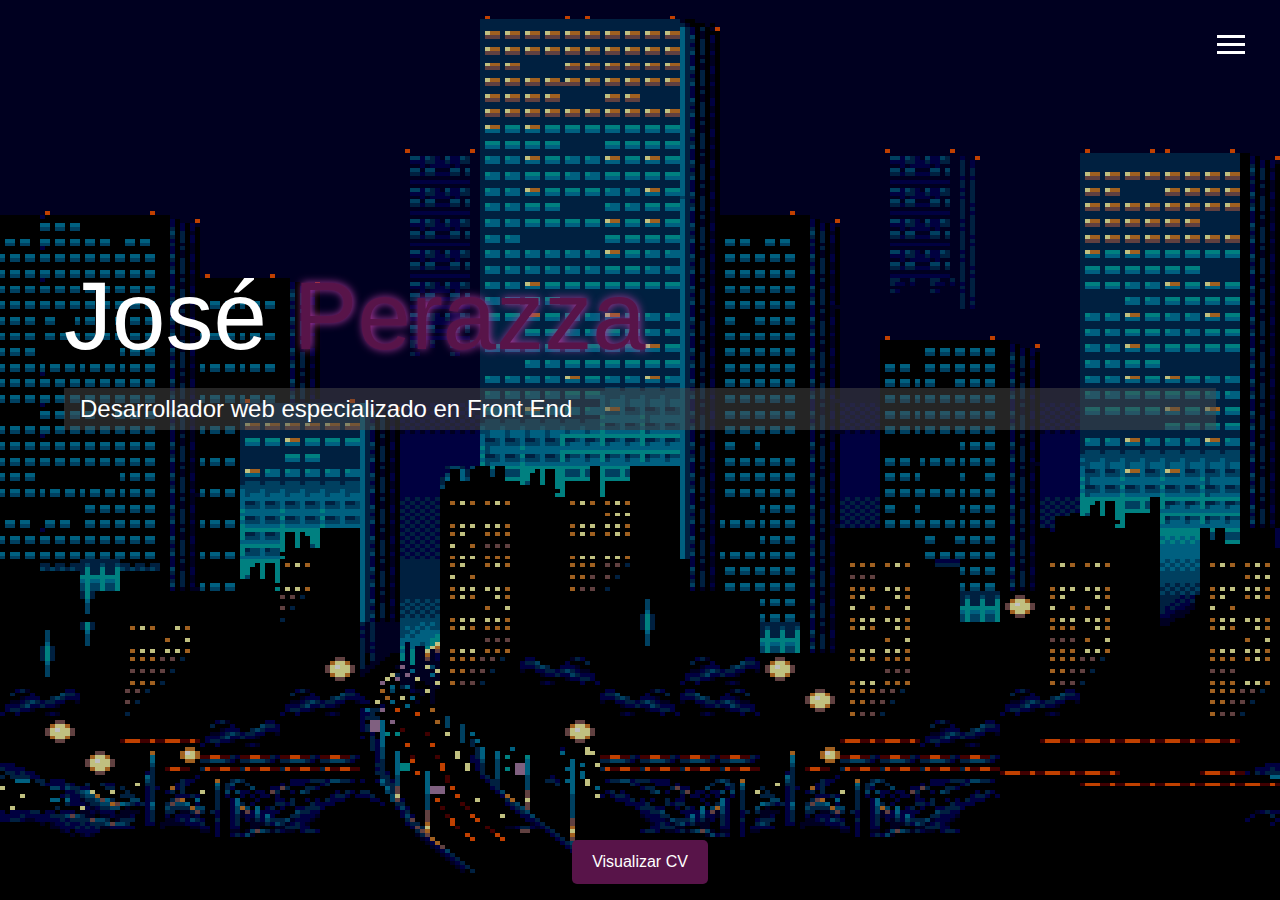
<file: index.html>
<!DOCTYPE html>
<html lang="es">

<head>
  <meta charset="UTF-8">
  <meta name="viewport" content="width=device-width, initial-scale=1.0">
  <meta http-equiv="X-UA-Compatible" content="ie=edge">
  <link rel="stylesheet" href="https://use.fontawesome.com/releases/v5.2.0/css/all.css" integrity="sha384-hWVjflwFxL6sNzntih27bfxkr27PmbbK/iSvJ+a4+0owXq79v+lsFkW54bOGbiDQ"
    crossorigin="anonymous">
<link rel="icon" href="/dist/img/pngwing.com.png" type="x/icon">
  <link rel="stylesheet" href="css/main.css">
  <title> Bienvenido </title>
</head>

<body id="bg-img">
  <header>
    <div class="menu-btn">
      <div class="btn-line"></div>
      <div class="btn-line"></div>
      <div class="btn-line"></div>
    </div>

    <nav class="menu">
      <div class="menu-branding">
        <div class="portrait"></div>
      </div>
      <ul class="menu-nav">
        <li class="nav-item current">
          <a href="index.html" class="nav-link">
            Inicio
          </a>
        </li>
        <li class="nav-item">
          <a href="about.html" class="nav-link">
            Sobre mi
          </a>
        </li>
        <li class="nav-item">
          <a href="work.html" class="nav-link">
            Proyectos
          </a>
        </li>
        <li class="nav-item">
          <a href="contact.html" class="nav-link">
            Contacto
          </a>
        </li>
      </ul>
    </nav>
  </header>

  <main id="home">
    <h1 class="lg-heading">
      <a href="Jose_Perazza_DesarrolloWeb.pdf.pdf">José</a>
      <span class="text-secondary">Perazza</span>
    </h1>
    <h2 class="sm-heading">
      Desarrollador web especializado en Front End
    </h2>
    <div class="icons">
      <a href="https://www.linkedin.com/in/jose-perazza/" target="_blank">
        <i class="fab fa-linkedin fa-2x"></i>
      </a>
      <a href="https://github.com/perazzajose" target="_blank">
        <i class="fab fa-github fa-2x"></i>
      </a>
      
    </div>

    
  </main>

  <script src="js/main.js"></script>
</body>
<footer class="footercv">
  <a href="Jose_Perazza_DesarrolloWeb.pdf.pdf" class="botonCV " target="_blank">Visualizar CV</a>
</footer>
</html>
</file>
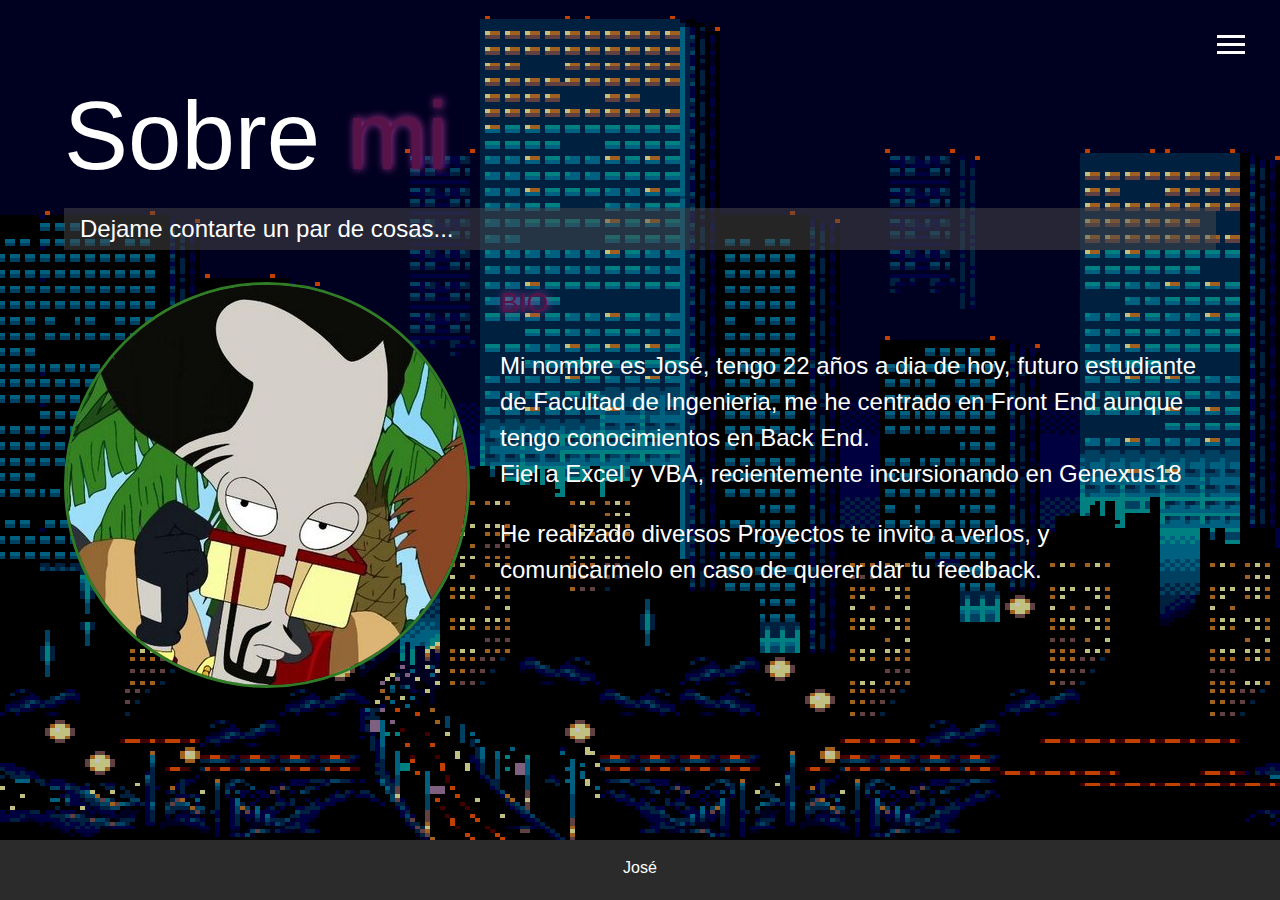
<file: about.html>
<!DOCTYPE html>
<html lang="es">

<head>
  <meta charset="UTF-8">
  <meta name="viewport" content="width=device-width, initial-scale=1.0">
  <meta http-equiv="X-UA-Compatible" content="ie=edge">
  <link rel="stylesheet" href="https://use.fontawesome.com/releases/v5.2.0/css/all.css" integrity="sha384-hWVjflwFxL6sNzntih27bfxkr27PmbbK/iSvJ+a4+0owXq79v+lsFkW54bOGbiDQ"
    crossorigin="anonymous">
<link rel="icon" href="/dist/img/pngwing.com.png" type="x/icon">
  <link rel="stylesheet" href="css/main.css">
  <title>Bienvenido </title>
</head>

<body id="bg-img">
  <header>
    <div class="menu-btn">
      <div class="btn-line"></div>
      <div class="btn-line"></div>
      <div class="btn-line"></div>
    </div>

    <nav class="menu">
      <div class="menu-branding">
        <div class="portrait"></div>
      </div>
      <ul class="menu-nav">
        <li class="nav-item current">
          <a href="index.html" class="nav-link">
            Inicio
          </a>
        </li>
        <li class="nav-item">
          <a href="about.html" class="nav-link">
            Sobre mi
          </a>
        </li>
        <li class="nav-item">
          <a href="work.html" class="nav-link">
            Proyectos
          </a>
        </li>
        <li class="nav-item">
          <a href="contact.html" class="nav-link">
            Contacto
          </a>
        </li>
      </ul>
    </nav>
  </header>
  <main id="about">
    <h1 class="lg-heading">
      Sobre
      <span class="text-secondary">mi</span>
    </h1>
    <h2 class="sm-heading">
      Dejame contarte un par de cosas...
    </h2>
    <div class="about-info">
      <img src="img/zd3gW967_400x400.jpeg" alt="John Doe" class="bio-image">

      <div class="bio">
        <h3 class="text-secondary">BIO</h3>
        <p>Mi nombre es José, tengo 22 años a dia de hoy, futuro estudiante de Facultad de Ingenieria, me he centrado en Front End aunque tengo conocimientos en Back End.<br> Fiel a Excel y VBA, recientemente incursionando en Genexus18</p>
      <p> He realizado diversos <a href="/dist/work.html">Proyectos</a> te invito a verlos, y comunicarmelo en caso de querer dar tu feedback.</p>
      </div>

    
    </div>
  </main>

  <footer id="main-footer">
   José
  </footer>

  <script src="js/main.js"></script>
</body>

</html>
</file>
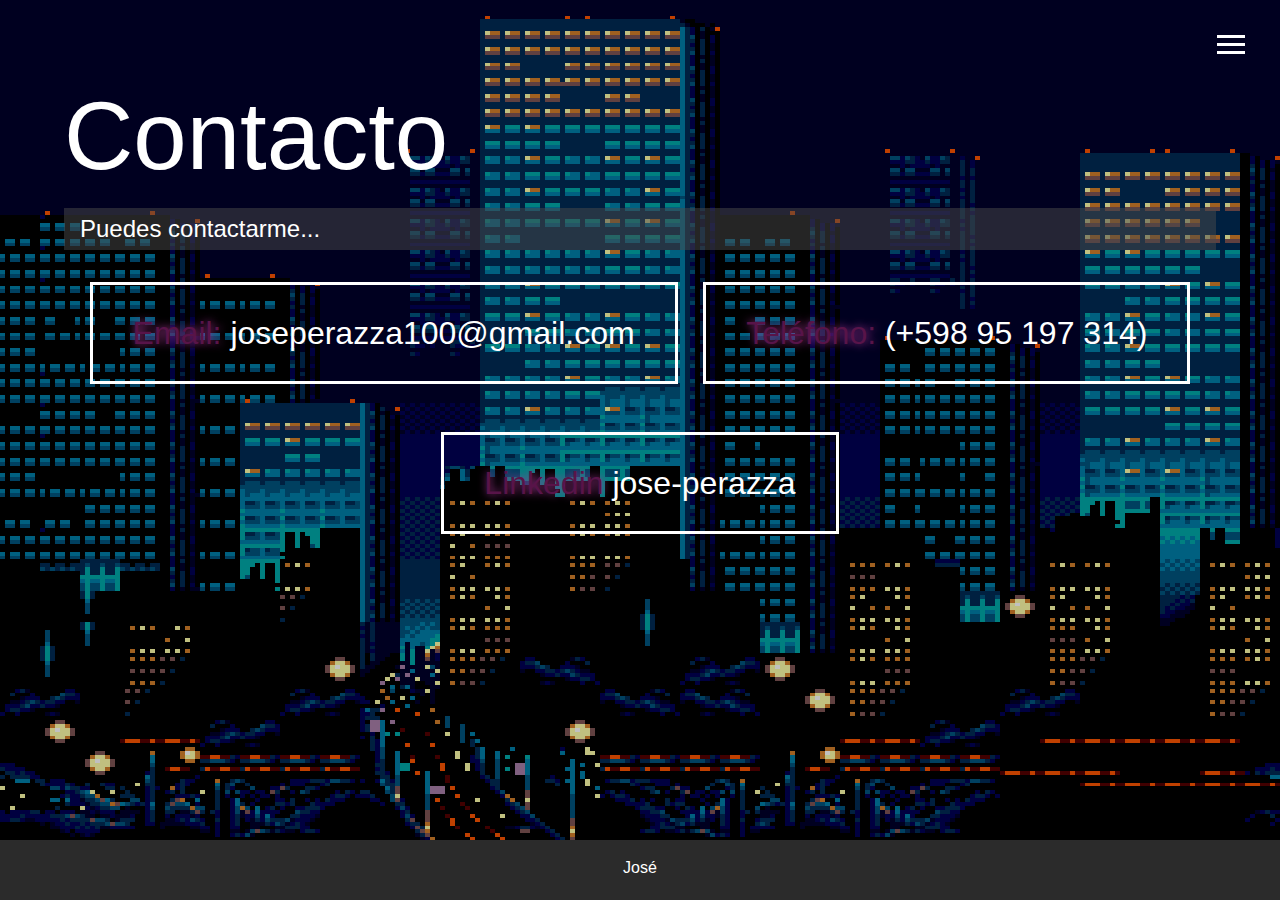
<file: contact.html>
<!DOCTYPE html>
<html lang="es">

<head>
  <meta charset="UTF-8">
  <meta name="viewport" content="width=device-width, initial-scale=1.0">
  <meta http-equiv="X-UA-Compatible" content="ie=edge">
  <link rel="stylesheet" href="https://use.fontawesome.com/releases/v5.2.0/css/all.css" integrity="sha384-hWVjflwFxL6sNzntih27bfxkr27PmbbK/iSvJ+a4+0owXq79v+lsFkW54bOGbiDQ"
    crossorigin="anonymous">
<link rel="icon" href="/dist/img/pngwing.com.png" type="x/icon">
  <link rel="stylesheet" href="css/main.css">
  <title>Bienvenido </title>
</head>

<body id="bg-img">
  <header>
    <div class="menu-btn">
      <div class="btn-line"></div>
      <div class="btn-line"></div>
      <div class="btn-line"></div>
    </div>

    <nav class="menu">
      <div class="menu-branding">
        <div class="portrait"></div>
      </div>
      <ul class="menu-nav">
        <li class="nav-item current">
          <a href="index.html" class="nav-link">
            Inicio
          </a>
        </li>
        <li class="nav-item">
          <a href="about.html" class="nav-link">
            Sobre mi
          </a>
        </li>
        <li class="nav-item">
          <a href="work.html" class="nav-link">
            Proyectos
          </a>
        </li>
        <li class="nav-item">
          <a href="contact.html" class="nav-link">
            Contacto
          </a>
        </li>
      </ul>
    </nav>
  </header>

  <main id="contact">
    <h1 class="lg-heading">
      Contacto
     
    </h1>
    <h2 class="sm-heading">
      Puedes contactarme...
    </h2>
    <div class="boxes">
      <a href="mailto:joseperazza100@gmail.com"> <div>
        <span class="text-secondary">Email: </span> joseperazza100@gmail.com
      </div>
      </a>
      <a href="https://wa.me/+59895197314"> <div>
        <span class="text-secondary">Teléfono: </span> (+598 95 197 314)
      </div>
      </a>
      <a href=" https://www.linkedin.com/in/jose-perazza/" target="_blank"> <div>
        <span class="text-secondary">Linkedin</span> jose-perazza
      </div></a>
    </div>
  </main>

  <footer id="main-footer">
    José
  </footer>

  <script src="js/main.js"></script>
</body>

</html>
</file>
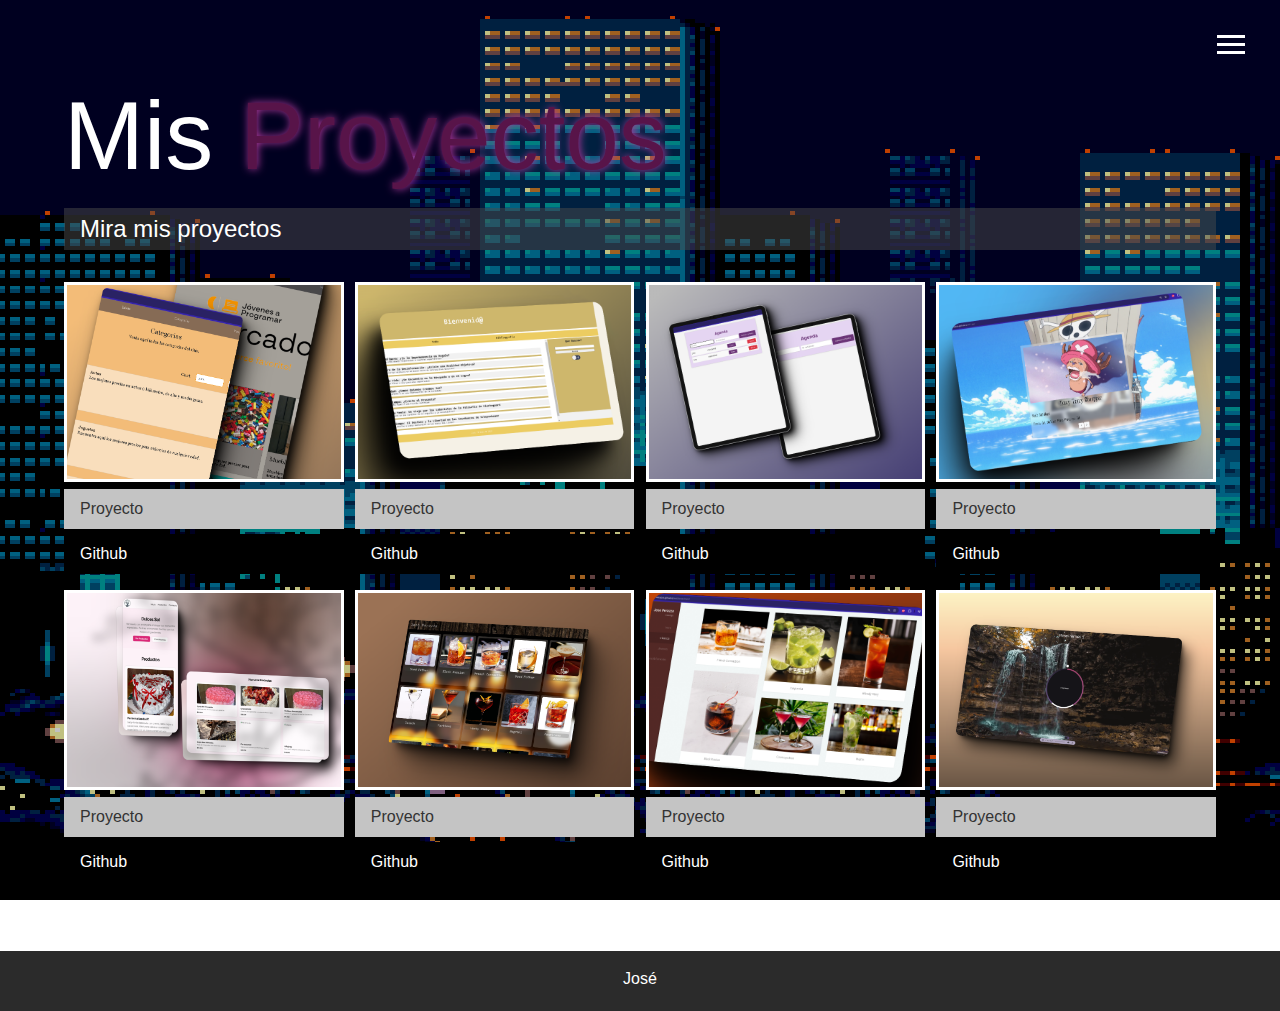
<file: work.html>
<!DOCTYPE html>
<html lang="es">

<head>
  <meta charset="UTF-8">
  <meta name="viewport" content="width=device-width, initial-scale=1.0">
  <meta http-equiv="X-UA-Compatible" content="ie=edge">
  <link rel="stylesheet" href="https://use.fontawesome.com/releases/v5.2.0/css/all.css" integrity="sha384-hWVjflwFxL6sNzntih27bfxkr27PmbbK/iSvJ+a4+0owXq79v+lsFkW54bOGbiDQ"
    crossorigin="anonymous">
<link rel="icon" href="/dist/img/pngwing.com.png" type="x/icon">
  <link rel="stylesheet" href="css/main.css">
  <title>Bienvenido </title>
</head>

<body id="bg-img">
  <header>
    <div class="menu-btn">
      <div class="btn-line"></div>
      <div class="btn-line"></div>
      <div class="btn-line"></div>
    </div>

    <nav class="menu">
      <div class="menu-branding">
        <div class="portrait"></div>
      </div>
      <ul class="menu-nav">
        <li class="nav-item current">
          <a href="index.html" class="nav-link">
            Inicio
          </a>
        </li>
        <li class="nav-item">
          <a href="about.html" class="nav-link">
            Sobre mi
          </a>
        </li>
        <li class="nav-item">
          <a href="work.html" class="nav-link">
            Proyectos
          </a>
        </li>
        <li class="nav-item">
          <a href="contact.html" class="nav-link">
            Contacto
          </a>
        </li>
      </ul>
    </nav>
  </header>

  <main id="work">
    <h1 class="lg-heading">
      Mis
      <span class="text-secondary">Proyectos</span>
    </h1>
    <h2 class="sm-heading">
      Mira mis proyectos
    </h2>
    <div class="projects">
      <div class="item">
        <a href="#!">
          <img src="img/projects/ecommerce.png" alt="Project">
        </a>
        <a href="https://perazzajose.github.io/ecommerce-front/" target="_blank" class="btn-light">
          <i class="fas fa-eye"></i> Proyecto
        </a>
        <a href="https://github.com/perazzajose/ecommerce-front" target="_blank" class="btn-dark">
          <i class="fab fa-github"></i> Github
        </a>
      </div>
      <div class="item">
        <a href="#!">
          <img src="img/projects/blog.png" alt="Project">
        </a>
        <a href="https://perazzajose.github.io/blog-practica/" target="_blank" class="btn-light">
          <i class="fas fa-eye"></i> Proyecto
        </a>
        <a href="https://github.com/perazzajose/blog-practica" target="_blank" class="btn-dark">
          <i class="fab fa-github"></i> Github
        </a>
      </div>
      <div class="item">
        <a href="#!">
          <img src="img/projects/agendas.png" alt="Project">
        </a>
        <a href="https://perazzajose.github.io/Agenda/" target="_blank" class="btn-light">
          <i class="fas fa-eye"></i> Proyecto
        </a>
        <a href="https://github.com/perazzajose/Agenda" target="_blank" class="btn-dark">
          <i class="fab fa-github"></i> Github
        </a>
      </div>
      <div class="item">
        <a href="#!">
          <img src="img/projects/one piece.png" alt="Project">
        </a>
        <a href="https://perazzajose.github.io/OP-api/" target="_blank" class="btn-light">
          <i class="fas fa-eye"></i> Proyecto
        </a>
        <a href="https://github.com/perazzajose/OP-api" target="_blank" class="btn-dark">
          <i class="fab fa-github"></i> Github
        </a>
      </div>
      <div class="item">
        <a href="#!">
          <img src="img/projects/bakerysol.png" alt="Project">
        </a>
        <a href="https://dulcesolcito.vercel.app" target="_blank" class="btn-light">
          <i class="fas fa-eye"></i> Proyecto
        </a>
        <a href="https://github.com/perazzajose/bakerysol" target="_blank" class="btn-dark">
          <i class="fab fa-github"></i> Github
        </a>
      </div>
      <div class="item">
        <a href="#!">
          <img src="img/projects/iba.png" alt="Project">
        </a>
        <a href="https://perazzajose.github.io/iba-api/" target="_blank" class="btn-light">
          <i class="fas fa-eye"></i> Proyecto
        </a>
        <a href="https://github.com/perazzajose/iba-api/" target="_blank" class="btn-dark">
          <i class="fab fa-github"></i> Github
        </a>
      </div>
 
      <div class="item">
        <a href="#!">
          <img src="img/projects/cocktail.png" alt="Project">
        </a>
        <a href="https://perazzajose.github.io/webforcocktails/" target="_blank" class="btn-light">
          <i class="fas fa-eye"></i> Proyecto
        </a>
        <a href="https://github.com/perazzajose/webforcocktails" target="_blank" class="btn-dark">
          <i class="fab fa-github"></i> Github
        </a>
      </div>

      <div class="item">
        <a href="#!">
          <img src="img/projects/relax.png" alt="Project">
        </a>
        <a href="https://relax0.vercel.app" target="_blank" class="btn-light">
          <i class="fas fa-eye"></i> Proyecto
        </a>
        <a href="https://github.com/perazzajose/relaxing" target="_blank" class="btn-dark">
          <i class="fab fa-github"></i> Github
        </a>
      </div>
    </div>
   
  </main>

  <footer id="main-footer">
    José
  </footer>

  <script src="js/main.js"></script>
</body>

</html>
</file>
<file: css/main.css>
.menu-btn {
  position: absolute;
  z-index: 3;
  right: 35px;
  top: 35px;
  cursor: pointer;
  transition: all 0.5s ease-out; }
  .menu-btn .btn-line {
    width: 28px;
    height: 3px;
    margin: 0 0 5px 0;
    background: #fff;
    transition: all 0.5s ease-out; }
  .menu-btn.close {
    transform: rotate(180deg); }
    .menu-btn.close .btn-line:nth-child(1) {
      transform: rotate(45deg) translate(5px, 5px); }
    .menu-btn.close .btn-line:nth-child(2) {
      opacity: 0; }
    .menu-btn.close .btn-line:nth-child(3) {
      transform: rotate(-45deg) translate(7px, -6px); }

.menu {
  position: fixed;
  top: 0;
  width: 100%;
  opacity: 0.94;
  visibility: hidden; }
  .menu.show {
    visibility: visible; }
  .menu-branding, .menu-nav {
    display: flex;
    flex-flow: column wrap;
    align-items: center;
    justify-content: center;
    float: left;
    width: 50%;
    height: 100vh;
    overflow: hidden; }
  .menu-nav {
    margin: 0;
    padding: 0;
    background: #373737;
    list-style: none;
    transform: translate3d(0, -100%, 0);
    transition: all 0.5s ease-out; }
    .menu-nav.show {
      transform: translate3d(0, 0, 0); }
  .menu-branding {
    background: #444;
    transform: translate3d(0, 100%, 0);
    transition: all 0.5s ease-out; }
    .menu-branding.show {
      transform: translate3d(0, 0, 0); }
    .menu-branding .portrait {
      width: 250px;
      height: 250px;
      background: url("../img/zd3gW967_400x400.jpeg");
      background-position: center;
      border-radius: 50%;
      border: solid 3px #317c26;
      text-shadow: #47d532 1px 0 8px; }
  .menu .nav-item {
    transform: translate3d(600px, 0, 0);
    transition: all 0.5s ease-out; }
    .menu .nav-item.show {
      transform: translate3d(0, 0, 0); }
    .menu .nav-item.current > a {
      color: #317c26;
    text-shadow: #47d532 1px 0 8px; }
  .menu .nav-link {
    display: inline-block;
    position: relative;
    font-size: 40px;
    text-transform: uppercase;
    padding: 1rem 0;
    font-weight: 300;
    color: #fff;
    text-decoration: none;
    transition: all 0.5s ease-out; }
    .menu .nav-link:hover {
      color: chartreuse;
        transform: scale(1.25)
}

.nav-item:nth-child(1) {
  transition-delay: 0.1s; }

.nav-item:nth-child(2) {
  transition-delay: 0.2s; }

.nav-item:nth-child(3) {
  transition-delay: 0.3s; }

.nav-item:nth-child(4) {
  transition-delay: 0.4s; }

* {
  box-sizing: border-box; }

body {
  background: #444;
  color: #fff;
  height: 100%;
  margin: 0;
  font-family: 'Segoe UI', Tahoma, Geneva, Verdana, sans-serif;
  line-height: 1.5; }
  body#bg-img {
    background: url(../img/background.gif);
    background: rgba(68, 68, 68, 0.9), url(../img/background.gif);
    background-attachment: fixed;
    background-size: cover; } 

h1,
h2,
h3 {
  margin: 0;
  font-weight: 400; }
  h1.lg-heading,
  h2.lg-heading,
  h3.lg-heading {
    font-size: 6rem; }
  h1.sm-heading,
  h2.sm-heading,
  h3.sm-heading {
    margin-bottom: 2rem;
    padding: 0.2rem 1rem;
    background: rgba(73, 73, 73, 0.5); }

a {
  color: #fff;
  text-decoration: none; }

header {
  position: fixed;
  z-index: 2;
  width: 100%; }

.text-secondary {
  color: #581449; 
text-shadow: #ad389a 1px 0 8px;}

main {
  padding: 4rem;
  min-height: calc(100vh - 60px); }
  main .icons {
    margin-top: 1rem; }
    main .icons a {
      padding: 0.4rem; }
      main .icons a:hover {
        color: #317c26;
        transition: all 0.5s ease-out; }
  main#home {
    overflow: hidden; }
    main#home h1 {
      margin-top: 20vh; }

.about-info {
  display: grid;
  grid-gap: 30px;
  grid-template-areas: 'bioimage bio bio' 'job1 job2 job3';
  grid-template-columns: repeat(3, 1fr); }
  .about-info .bio-image {
    grid-area: bioimage;
    margin: auto;
    border-radius: 50%;
    border: #317c26 3px solid; }
  .about-info .bio {
    grid-area: bio;
    font-size: 1.5rem; }
  .about-info .job-1 {
    grid-area: job1; }
  .about-info .job-2 {
    grid-area: job2; }
  .about-info .job-3 {
    grid-area: job3; }
  .about-info .job {
    background: #515151;
    padding: 0.5rem;
    border-bottom: #317c26 5px solid; }

.projects {
  display: grid;
  grid-gap: 0.7rem;
  grid-template-columns: repeat(3, 1fr); }
  .projects img {
    width: 100%;
    border: 3px #fff solid; }
    .projects img:hover {
      opacity: 0.5;
      border-color: #317c26;
      transition: all 0.5s ease-out; }

.boxes {
  display: flex;
  flex-wrap: wrap;
  justify-content: space-evenly;
  align-items: center;
  margin-top: 1rem; }
  .boxes div {
    font-size: 2rem;
    border: 3px #fff solid;
    padding: 1.5rem 2.5rem;
    margin-bottom: 3rem;
    transition: all 0.5s ease-out; }
    .boxes div:hover {
      padding: 0.5rem 1.5rem;
      background: #317c26;
      color: #000; }
      .boxes div:hover span {
        color: #000; }

.btn, .btn-dark, .btn-light {
  display: block;
  padding: 0.5rem 1rem;
  border: 0;
  margin-bottom: 0.3rem; }
  .btn:hover, .btn-dark:hover, .btn-light:hover {
    background: #317c26;
    text-shadow: #47d532 1px 0 8px;
    color: #000; }

.btn-dark {
  background: black;
  color: #fff; }

.btn-light {
  background: #c4c4c4;
  color: #333; }

#main-footer {
  text-align: center;
  padding: 1rem;
  background: #2b2b2b;
  color: #fff;
  height: 60px; }

@media screen and (min-width: 1171px) {
  .projects {
    grid-template-columns: repeat(4, 1fr); } }

@media screen and (min-width: 769px) and (max-width: 1170px) {
  .projects {
    grid-template-columns: repeat(3, 1fr); } }

@media screen and (max-width: 768px) {
  main {
    align-items: center;
    text-align: center; }
    main .lg-heading {
      line-height: 1;
      margin-bottom: 1rem; }
  ul.menu-nav,
  div.menu-branding {
    float: none;
    width: 100%;
    min-height: 0; }
    ul.menu-nav.show,
    div.menu-branding.show {
      transform: translate3d(0, 0, 0); }
  .menu-nav {
    height: 75vh;
    transform: translate3d(-100%, 0, 0);
    font-size: 24px; }
  .menu-branding {
    height: 25vh;
    transform: translate3d(100%, 0, 0); }
    .menu-branding .portrait {
      background: url("../img/zd3gW967_400x400.jpeg");
      width: 150px;
      height: 150px; }
  .about-info {
    grid-template-areas: 'bioimage' 'bio' 'job1' 'job2' 'job3';
    grid-template-columns: 1fr; }
  .projects {
    grid-template-columns: repeat(2, 1fr); } }

@media screen and (max-width: 500px) {
  main {
    padding: 2rem; }
    main #home h1 {
      margin-top: 10vh; }
    main .lg-heading {
      margin-top: 1rem;
      font-size: 5rem; }
  .projects {
    grid-template-columns: 1fr; } }
.footercv {
  text-align: center;
}
    .botonCV {
      
        display: inline-block;
        padding: 10px 20px;
        font-size: 16px;
        font-weight: 500;
        font-family: 'Segoe UI', Tahoma, Geneva, Verdana, sans-serif;;
        text-align: center;
        text-decoration: none;
        color: #ffffff; 
    
        background-color: #581449; /* violeta */
        border-radius: 5px;
        border: none;
        transition: background-color 0.3s ease;
      }
      
      .botonCV:hover {
        
box-shadow: #cc53b8 1px 0 12px;} /* violeta más oscuro al pasar el ratón */
      
      
    /* Mejora de responsividad y uniformidad de imágenes */

.projects img {
  width: 100%;
  height: 200px; /* Tamaño uniforme para todas las imágenes */
  object-fit: cover;
  border: 3px #fff solid;
  transition: all 0.5s ease-out;
}

.projects img:hover {
  opacity: 0.5;
  border-color: #317c26;
}

/* Ajustes de responsividad */
@media screen and (max-width: 1024px) {
  .projects {
    grid-template-columns: repeat(2, 1fr); /* Dos columnas en tablets */
  }
}

@media screen and (max-width: 768px) {
  .projects {
    grid-template-columns: repeat(1, 1fr); /* Una columna en móviles */
  }
}

@media screen and (max-width: 500px) {
  main {
    padding: 1rem;
  }

  .projects img {
    height: 150px; /* Ajuste para pantallas pequeñas */
  }
}
</file>
